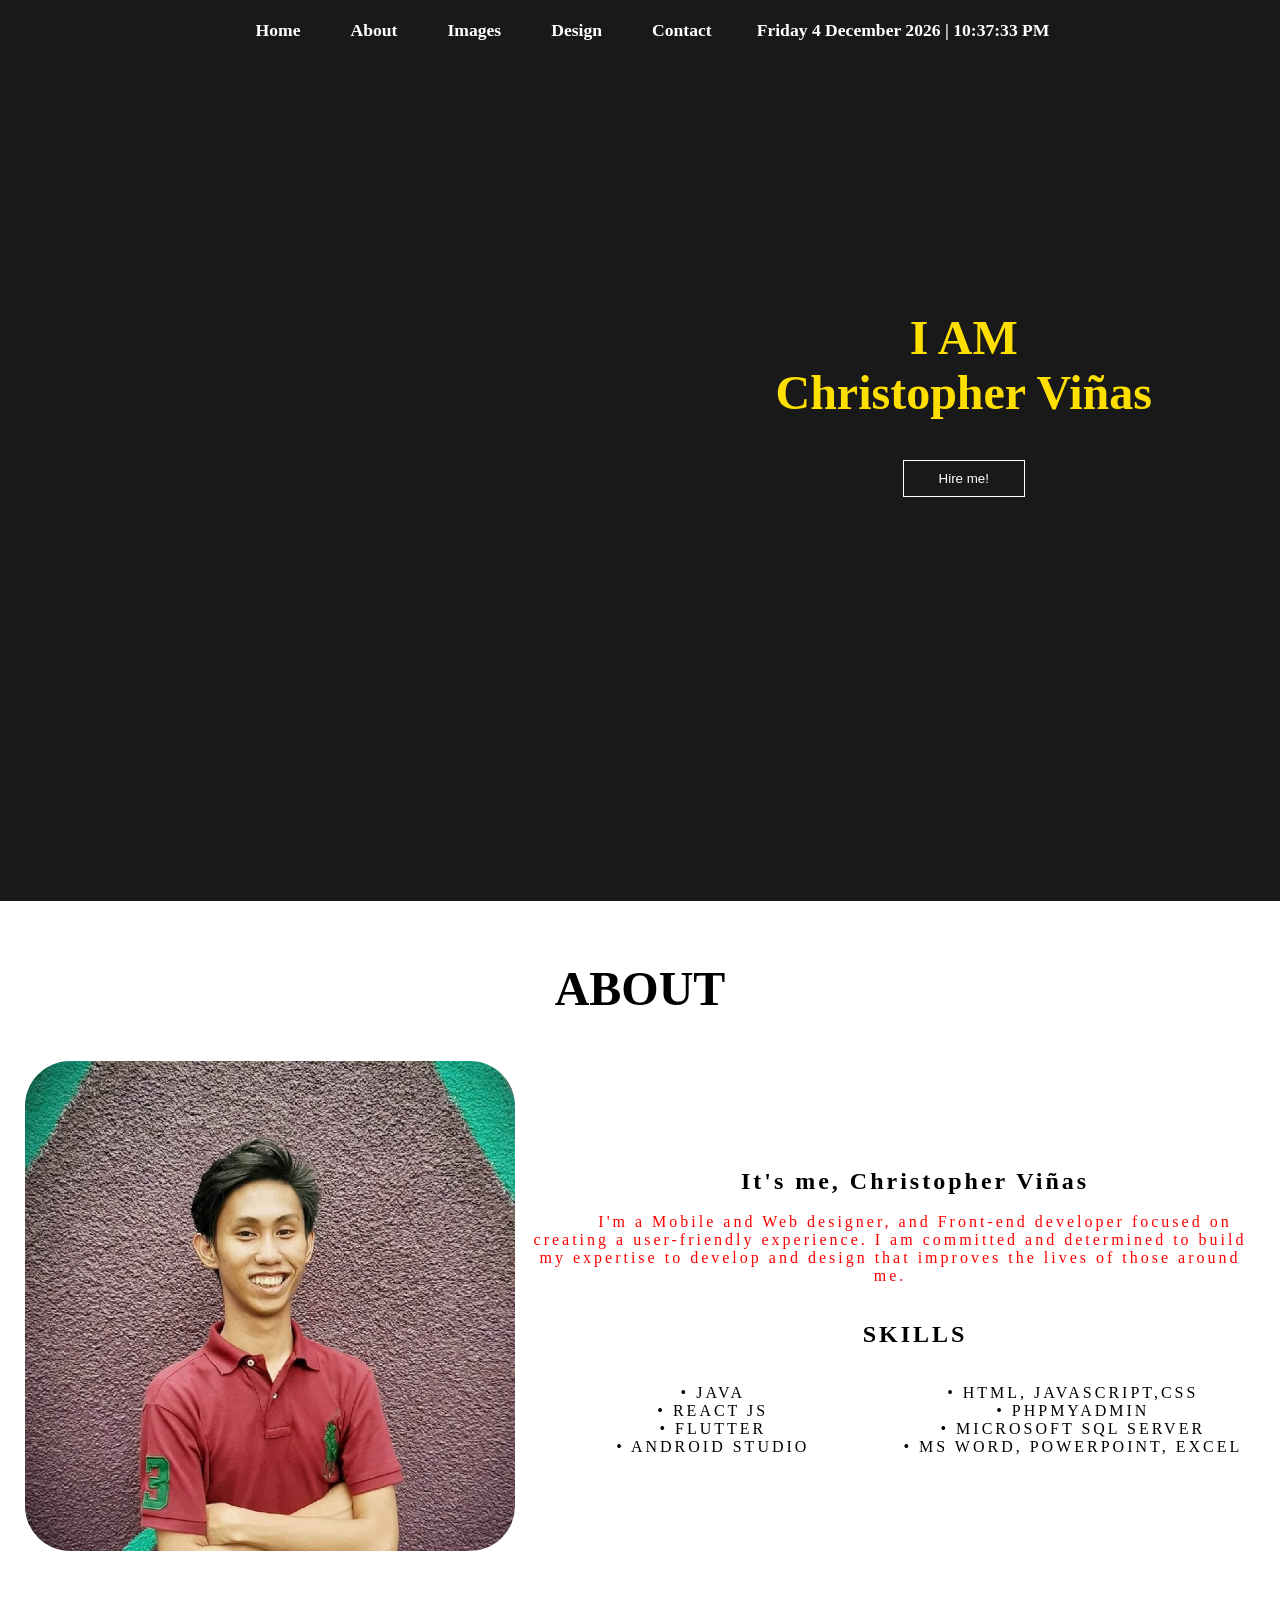
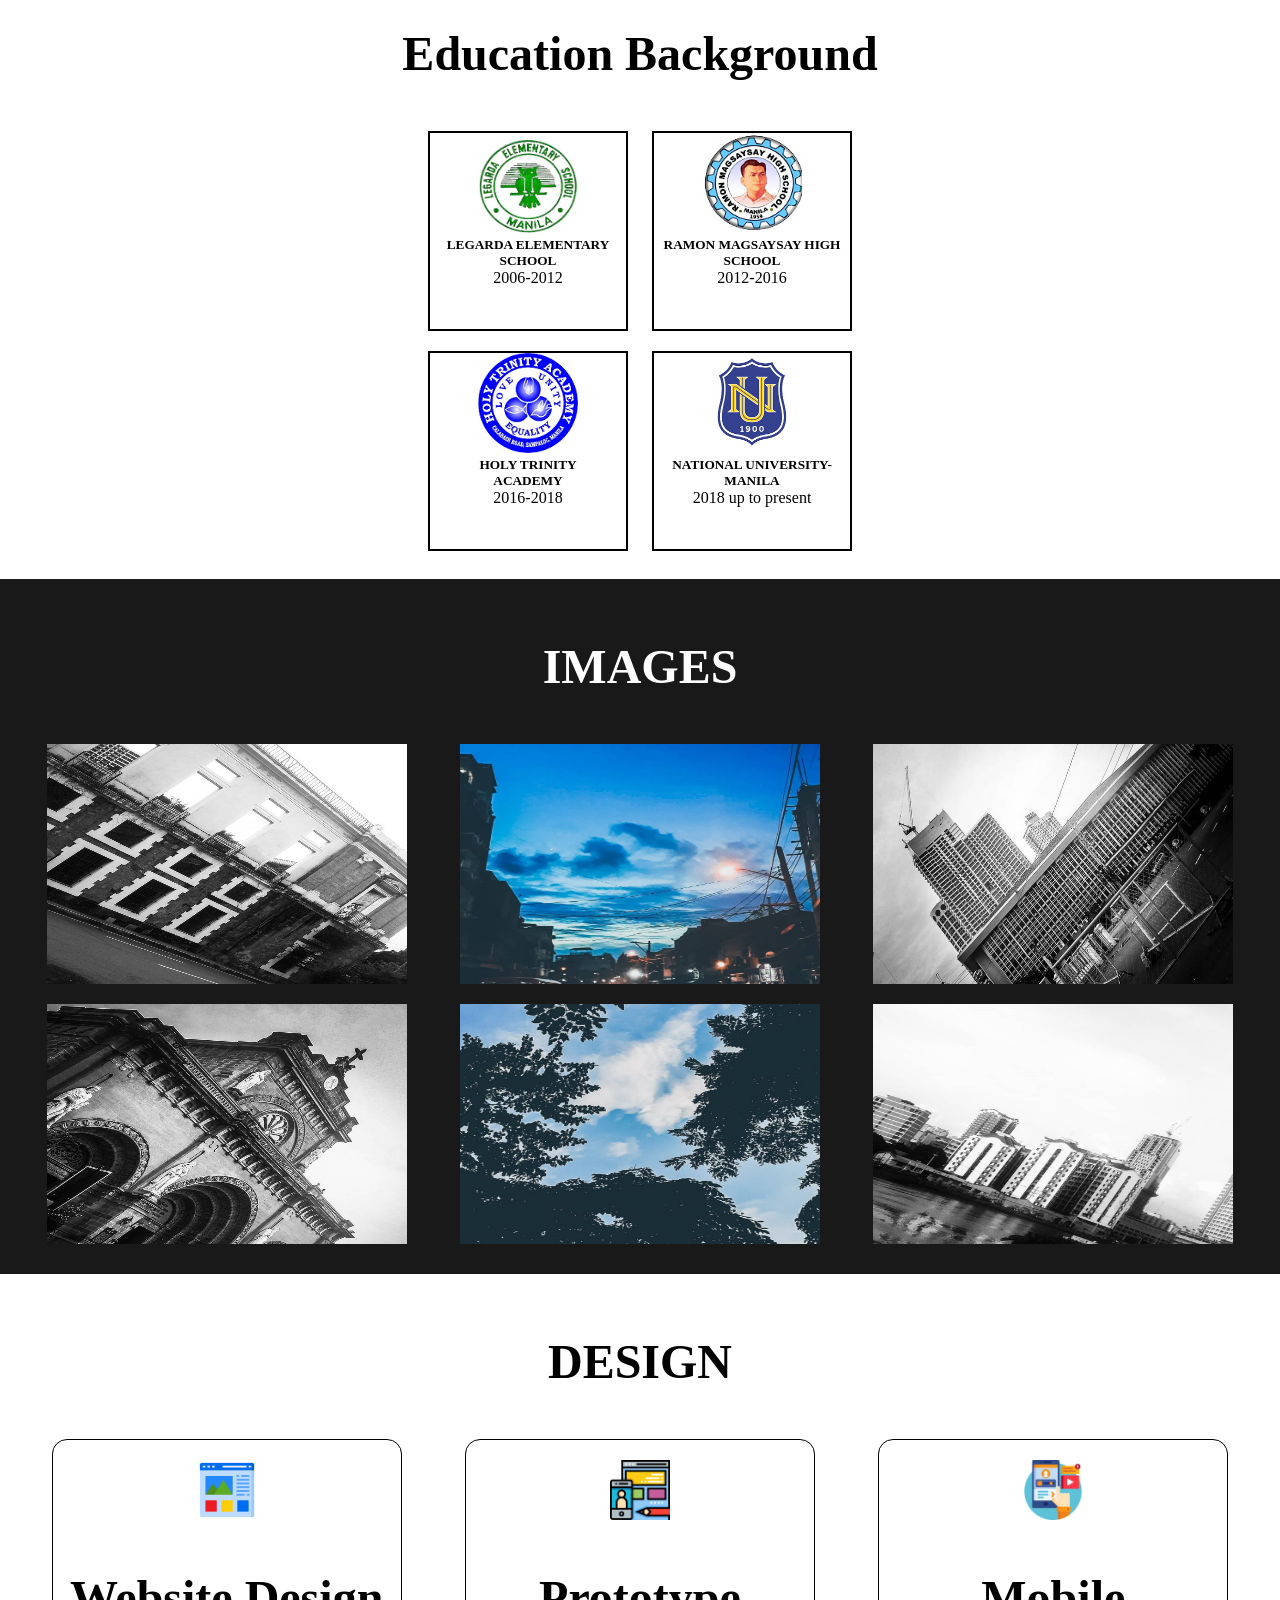
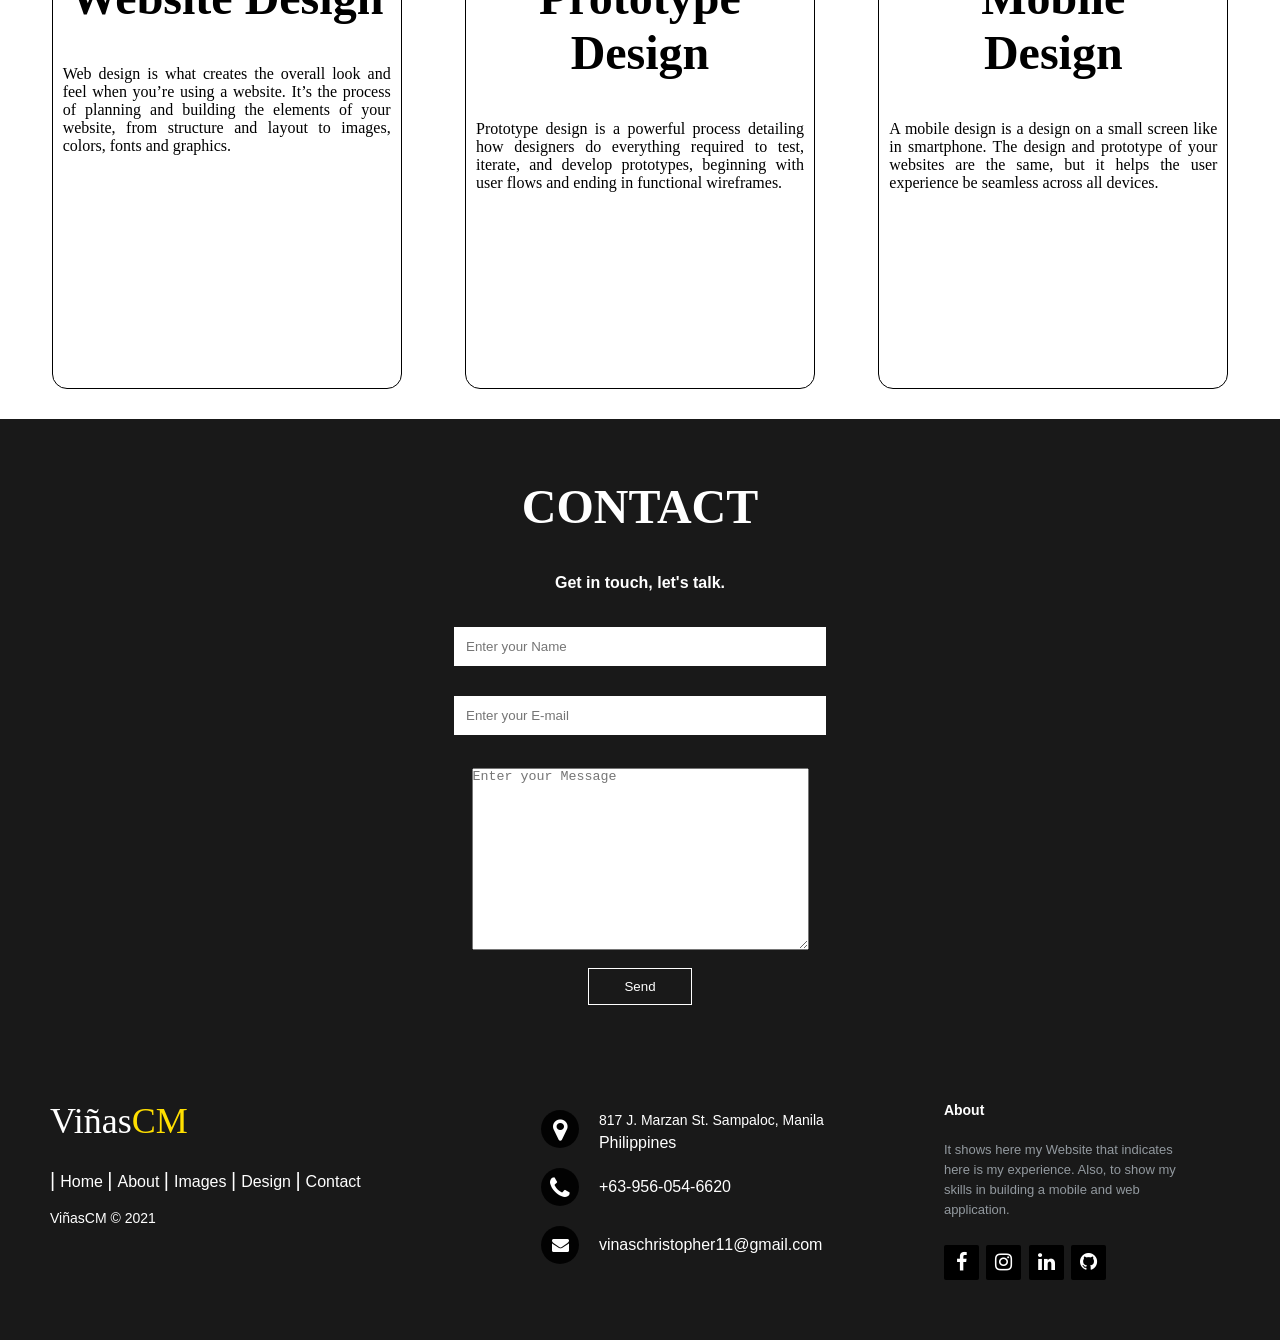
<file: vinascm/index.html>
<!DOCTYPE html>
<html lang="en">

<head>
    <meta charset="UTF-8">
    <meta http-equiv="X-UA-Compatible" content="IE=edge">
    <meta name="viewport" content="width=device-width, initial-scale=1.0">
    <link rel="stylesheet" href="https://cdnjs.cloudflare.com/ajax/libs/font-awesome/4.7.0/css/font-awesome.min.css">
    <title>VinasCM</title>

    <!-- CSS -->
    <link rel="stylesheet" href="css\style.css">
    <link rel="stylesheet" href="css\contact.css">
    <link rel="stylesheet" media="screen and (max-width:800px)" href="css\table.css">
    <link rel="stylesheet" media="screen and (max-width:530px)" href="css\phone.css">

    <!-- JAVASCRIPT -->
    <script src="js\app.js"></script>
    <script src="js\script.js"></script>

    <!--<script src="js\alert.js"></script>-->
    <!--onclick="myalert()"-->



</head>

<body onload="showTime();">


    <!-- NAVBAR -->
    <nav class="navbar">
        <ul>
            <li><a href="index.html">Home</a></li>
            <li><a href="#about">About</a></li>
            <li><a href="#images">Images</a></li>
            <li><a href="#design">Design</a></li>
            <li><a href="#contact">Contact</a></li>

        </ul>

        <ul>
            <li>
                <div id="MyClockDisplay" class="clock" style=" color: white; margin-left: 20px; padding-top: 0px;">
                </div>
            </li>
        </ul>

    </nav>


    <!-- HOME PAGE -->

    <section id="home">
        <div class="main">
            <h1 class="headings" style="color: #FFDF00;">I AM <br>Christopher Viñas</h1>

            <!--Personal Use-->

            <button class="btn" onClick="parent.open
                ('https://bit.ly/3rK1O3K')">Hire me!</button>

            <!--Original Copy-->

            <!-- <button class="btn" onClick="parent.open
                ('https://bit.ly/3OyjhpG')">Hire me!</button> -->

            <!-- <button class="btn">Hello World!</button> -->


        </div>
    </section>

    <!-- ABOUT PAGE -->

    <section id="about">
        <h1 class="headings">ABOUT</h1>
        <div id="pic">
            <img src="images\Chris.jpg" alt="">
            <div id="intro">
                <h1 style="color: black;">It's me, Christopher Viñas</h1>
                <br>
                <p style="font-family: cursive;">I'm a Mobile and Web designer, and Front-end developer focused on
                    creating a user-friendly experience.
                    I am committed and determined to build my expertise to develop and design that improves the lives of
                    those around me.</p>
                <br>
                <br>

                <!-- SKILL PAGE -->
                <h1 style="color: black;">SKILLS</h1>
                <br>
                <br>
                <div class="row">
                    <div class="column" style="width: 300px;">
                        <ul>• JAVA</ul>
                        <ul>• REACT JS</ul>
                        <ul>• FLUTTER</ul>
                        <ul>• ANDROID STUDIO</ul>
                    </div>

                    <div class="column">
                        <ul>• HTML, JAVASCRIPT,CSS</ul>
                        <ul>• PHPMYADMIN</ul>
                        <ul>• MICROSOFT SQL SERVER</ul>
                        <ul>• MS WORD, POWERPOINT, EXCEL</ul>
                    </div>
                </div>

            </div>
        </div>
    </section>

    <!-- EDUCATION PAGE -->

    <section id="education">
        <h1 class="headings">Education Background</h1>

        <div id="container">
            <div class="block">
                <img src="Logo\LES.png" style="width:100px;height:100px;">
                <h5>LEGARDA ELEMENTARY SCHOOL</h5>
                <p>2006-2012</p>
            </div>
            <div class="block">
                <img src="Logo\RMHS.png" style="width:100px;height:100px;">
                <h5>RAMON MAGSAYSAY HIGH SCHOOL</h5>
                <p>2012-2016</p>
            </div>
            <div class="block">
                <img src="Logo\HTA.png" style="width:100px;height:100px;">
                <h5>HOLY TRINITY <br> ACADEMY</h5>
                <p>2016-2018</p>
            </div>
            <div class="block">
                <img src="Logo\NU.png" style="width:100px;height:100px;">
                <h5>NATIONAL UNIVERSITY- MANILA</h5>
                <p>2018 up to present</p>
            </div>
        </div>

    </section>
    <br>

    <!-- IMAGES PAGE -->

    <section id="images">
        <h1 class="headings">IMAGES</h1>
        <div class="gallery">
            <img src="Porfolio\image-ins\ins-5.PNG" alt="">
            <img src="Porfolio\image-ins\ins-2.PNG" alt="">
            <img src="Porfolio\image-ins\ins-8.PNG" alt="">
            <img src="Porfolio\image-ins\ins-4.PNG" alt="">
            <img src="Porfolio\image-ins\ins-1.PNG" alt="">
            <img src="Porfolio\image-ins\ins-6.PNG" alt="">
        </div>

        <!--image for the web-->
        <!--<div class="gallery">
            <img src="Porfolio\image-web\image-1.jpg" alt="">
            <img src="Porfolio\image-web\image-2.jpg" alt="">
            <img src="Porfolio\image-web\image-3.jpg" alt="">
            <img src="Porfolio\image-web\image-4.jpg" alt="">
            <img src="Porfolio\image-web\image-5.jpg" alt="">
            <img src="Porfolio\image-web\image-6.jpg" alt="">
        </div> -->

        <!--Eme images-->
        <!--<div class="gallery">
            <img src="Porfolio\image-app\eme-1.jpg" alt="">
            <img src="Porfolio\image-app\eme-6.jpg" alt="">
            <img src="Porfolio\image-app\eme-2.jpg" alt="">
            <img src="Porfolio\image-app\eme-3.jpg" alt="">
            <img src="Porfolio\image-app\eme-5.jpg" alt="">
            <img src="Porfolio\image-app\eme-4.jpg" alt="">
        </div>-->



    </section>

    <!-- DESIGN PAGE -->


    <section id="design">
        <h1 class="headings">DESIGN</h1>
        <div class=row>
            <div class="box">
                <img src="Design/img-website.png" alt="">
                <h1 class=headings>Website Design</h1>

                <p>Web design is what creates the overall look and feel when you’re using a website.
                    It’s the process of planning and building the elements of your website,
                    from structure and layout to images, colors, fonts and graphics.</p>
                <br>
                <br>
                <center>
                    <button class="btn" type="submit"
                        onClick="parent.open('https://99designs.com/blog/web-digital/what-is-web-design/')">Read
                        more...</button>
                </center>

            </div>

            <!-- <div class="box">
                <img src="Design/img-ui-ux-design.png" alt="">
                <h1 class=headings>UX/UI <br> Design</h1>

                <p>User experience (UX) deals with the overall experience users have when interacting with a product. 
                   Products designed with user experience in mind are easy to use and provide a positive experience.
                   When analyzing UI vs. UX functions, user interface (UI) is a more technical approach that looks at optimizing 
                   the interaction between people and computer systems.</p>
                   <br>
                   <center>
                    <button class="btn" type="submit" onClick="parent.open('https://www.mastersindatascience.org/learning/difference-between-ui-and-ux/')">Read more...</button>
                   </center>


            </div>-->

            <div class="box">
                <img src="Design/img-ui-ux-design.png" alt="">
                <h1 class=headings>Prototype <br> Design</h1>

                <p>Prototype design is a powerful process detailing how designers do everything required
                    to test, iterate, and develop prototypes, beginning with user flows and ending in functional
                    wireframes.</p>
                <br>
                <br>
                <center>
                    <button class="btn" type="submit"
                        onClick="parent.open('https://www.toptal.com/designers/prototyping/guide-to-prototype-design')">Read
                        more...</button>
                </center>


            </div>

            <div class="box">
                <img src="Design/img-mobile-app.png" alt="">
                <h1 class=headings>Mobile <br> Design</h1>


                <p>A mobile design is a design on a small screen like in smartphone.
                    The design and prototype of your websites are the same, but it helps
                    the user experience be seamless across all devices.</p>
                <br>
                <br>
                <center>
                    <button class="btn" type="submit"
                        onClick="parent.open('https://www.invisionapp.com/inside-design/mobile-first-design/')">Read
                        more...</button>
                </center>

            </div>
        </div>

    </section>

    <!-- CONTACT PAGE -->

    <section id="contact">
        <h1 class="headings">CONTACT</h1>
        <center>
            <h4 style="font-family: Verdana, Geneva, Tahoma, sans-serif;">Get in touch, let's talk.</h4>
        </center>

        <form class="form" action="entry_details.php" method="POST" onsubmit="validation()">
            <input type="fname" name="fname" class="input" placeholder="Enter your Name" id="name" required>
            <input type="email" name="email" class="input" placeholder="Enter your E-mail" id="email" required>
            <br>

            <textarea type="text" name="message" id="message" rows="12" cols="40" placeholder="Enter your Message"
                required></textarea>

            <br>
            <button class="btn" name="save" type="submit">Send</button>

        </form>

    </section>

    <!-- FOOTER -->

    <footer class="footer-distributed">

        <div class="footer-left">

            <h3>Viñas<span>CM</span></h3>

            <p class="footer-links">
                <a href="#home">Home</a>
                <a href="#about">About</a>
                <a href="#images">Images</a>
                <a href="#design">Design</a>
                <a href="#contact">Contact</a>
            </p>

            <p class="footer-company-name">ViñasCM © 2021</p>
        </div>

        <div class="footer-center">

            <div>
                <i class="fa fa-map-marker"></i>
                <p><span> 817 J. Marzan St. Sampaloc, Manila</span>Philippines</p>
            </div>

            <div>
                <i class="fa fa-phone"></i>
                <p>+63-956-054-6620</p>
            </div>

            <div>
                <i class="fa fa-envelope"></i>
                <p>vinaschristopher11@gmail.com</p>
            </div>

        </div>

        <div class="footer-right">

            <p class="footer-company-about">
                <span>About</span>
                It shows here my Website that indicates here is my experience. Also, to show my skills in building a
                mobile and web application.
            </p>
            <div class="footer-icons">

                <!-- <a href="#"><i class="fa fa-facebook"></i></a>
                <a href="#"><i class="fa fa-instagram"></i></a>
                <a href="#"><i class="fa fa-linkedin"></i></a>
                <a href="#"><i class="fa fa-github"></i></a> -->

                <a href="https://facebook.com/vinaschristopher11"><i class="fa fa-facebook"></i></a>
                <a href="https://www.instagram.com/christopher01106/"><i class="fa fa-instagram"></i></a>
                <a href="https://www.linkedin.com/in/christopher-vi%C3%B1as-3a52a6197/"><i
                        class="fa fa-linkedin"></i></a>
                <a href="https://github.com/vinaschristopher"><i class="fa fa-github"></i></a>



            </div>
        </div>


    </footer>

</body>

</html>
</file>
